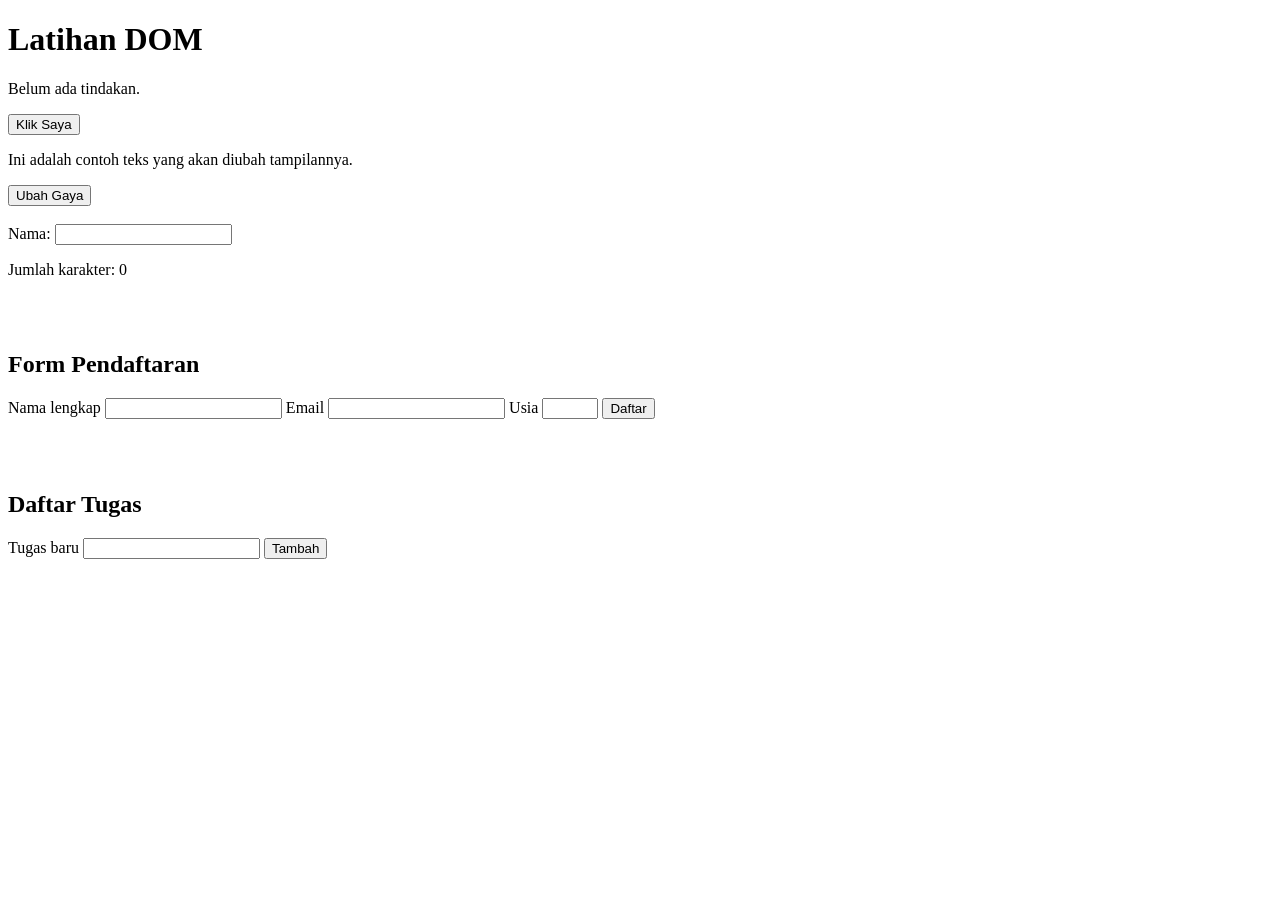
<file: index.html>
<!DOCTYPE html>
<html lang="id">

<head>
    <meta charset="UTF-8">
    <meta name="viewport" content="width=device-width, initial-scale=1.0">
    <title>Latihan DOM</title>
    <link rel="stylesheet" href="style.css">
    <script src="script.js" defer></script>
</head>

<body>

    <h1 id="judul">Latihan DOM</h1>
    <p id="pesan">Belum ada tindakan.</p>
    <button id="tombolAksi" type="button">Klik Saya</button>

    <p id="teksGaya">Ini adalah contoh teks yang akan diubah tampilannya.</p>
    <button id="tombolGaya" type="button">Ubah Gaya</button>

    <br><br>

    <label for="namaInput">Nama:</label>
    <input type="text" id="namaInput" maxlength="40">

    <p>Jumlah karakter: <span id="jumlahKarakter">0</span></p>

    <br><br>

    <h2>Form Pendaftaran</h2>

    <form id="formPendaftaran" novalidate>

        <label for="nama">Nama lengkap</label>
        <input id="nama" name="nama" type="text">

        <label for="email">Email</label>
        <input id="email" name="email" type="email">

        <label for="usia">Usia</label>
        <input id="usia" name="usia" type="number" min="17" max="100">

        <button type="submit">Daftar</button>

    </form>

    <p id="pesanForm" aria-live="polite"></p>

    <br><br>

    <section>

        <h2>Daftar Tugas</h2>

        <label for="inputTugas">Tugas baru</label>
        <input id="inputTugas" type="text">

        <button id="tambahTugas" type="button">Tambah</button>

        <p id="pesanTugas" aria-live="polite"></p>

        <ul id="daftarTugas"></ul>

    </section>

</body>

</html>
</file>
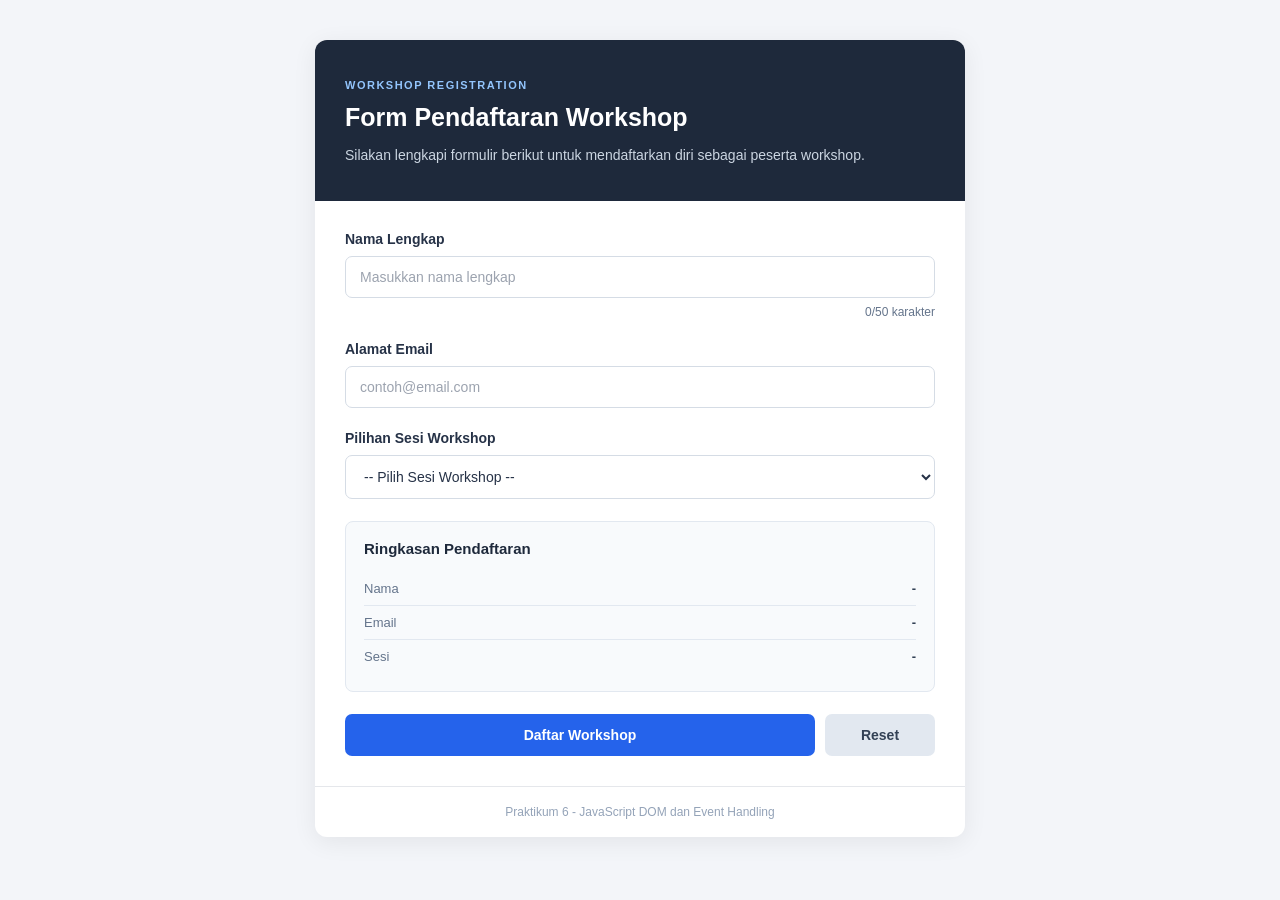
<file: Form-Pendaftaran-Workshop/index.html>
<!DOCTYPE html>
<html lang="id">

<head>
    <meta charset="UTF-8">
    <meta name="viewport" content="width=device-width, initial-scale=1.0">
    <title>Form Pendaftaran Workshop</title>

    <!-- CSS -->
    <link rel="stylesheet" href="style.css">

    <!-- JavaScript -->
    <script src="script.js" defer></script>
</head>

<body>

    <div class="container">

        <!-- Header -->
        <header class="header">
            <span class="label">WORKSHOP REGISTRATION</span>
            <h1>Form Pendaftaran Workshop</h1>
            <p>
                Silakan lengkapi formulir berikut untuk mendaftarkan
                diri sebagai peserta workshop.
            </p>
        </header>

        <!-- Form Pendaftaran -->
        <main class="content">

            <form id="formWorkshop" novalidate>

                <div class="form-group">
                    <label for="nama">Nama Lengkap</label>
                    <input type="text" id="nama" name="nama" placeholder="Masukkan nama lengkap" maxlength="50">
                    <div class="input-info">
                        <small id="errorNama"></small>
                        <small id="jumlahKarakter">0/50 karakter</small>
                    </div>
                </div>

                <div class="form-group">
                    <label for="email">Alamat Email</label>
                    <input type="email" id="email" name="email" placeholder="contoh@email.com">
                    <small class="error" id="errorEmail"></small>
                </div>

                <div class="form-group">
                    <label for="sesi">Pilihan Sesi Workshop</label>
                    <select id="sesi" name="sesi">
                        <option value="">-- Pilih Sesi Workshop --</option>
                        <option value="Sesi 1 - 09.00 WIB">
                            Sesi 1 - 09.00 WIB
                        </option>
                        <option value="Sesi 2 - 13.00 WIB">
                            Sesi 2 - 13.00 WIB
                        </option>
                        <option value="Sesi 3 - 15.00 WIB">
                            Sesi 3 - 15.00 WIB
                        </option>
                    </select>
                    <small class="error" id="errorSesi"></small>
                </div>

                <!-- Ringkasan Input -->
                <div class="summary">
                    <h3>Ringkasan Pendaftaran</h3>

                    <div class="summary-item">
                        <span>Nama</span>
                        <strong id="ringkasanNama">-</strong>
                    </div>

                    <div class="summary-item">
                        <span>Email</span>
                        <strong id="ringkasanEmail">-</strong>
                    </div>

                    <div class="summary-item">
                        <span>Sesi</span>
                        <strong id="ringkasanSesi">-</strong>
                    </div>
                </div>

                <!-- Pesan Status -->
                <div id="pesanStatus" class="status" aria-live="polite"></div>

                <!-- Tombol -->
                <div class="button-group">
                    <button type="submit" class="btn-submit">
                        Daftar Workshop
                    </button>

                    <button type="button" id="tombolReset" class="btn-reset">
                        Reset
                    </button>
                </div>

            </form>

        </main>

        <footer>
            <p>Praktikum 6 - JavaScript DOM dan Event Handling</p>
        </footer>

    </div>

</body>

</html>
</file>
<file: style.css>
/* Latihan 3 - Mengubah kelas dan gaya CSS */
.highlight {
    color: #173f75;
    background-color: #e6f1ff;
    border-left: 4px solid #3478c8;
    padding: 12px;
}

.teks-besar {
    font-size: 1.4rem;
}

/* Daftar tugas sederhana (To-do List) */
.selesai span {
    text-decoration: line-through;
    color: #687386;
}

li {
    margin-bottom: 8px;
}
</file>
<file: Form-Pendaftaran-Workshop/style.css>
/* =====================================
   RESET DAN DASAR
===================================== */

* {
    margin: 0;
    padding: 0;
    box-sizing: border-box;
}

body {
    font-family: Arial, Helvetica, sans-serif;
    background: #f3f5f9;
    color: #263247;
    min-height: 100vh;
    padding: 40px 20px;
}

/* =====================================
   CONTAINER
===================================== */

.container {
    width: 100%;
    max-width: 650px;
    margin: 0 auto;
    background: #ffffff;
    border-radius: 12px;
    overflow: hidden;
    box-shadow: 0 5px 25px rgba(0, 0, 0, 0.07);
}

/* =====================================
   HEADER
===================================== */

.header {
    background: #1e293b;
    color: #ffffff;
    padding: 35px 30px;
}

.label {
    display: inline-block;
    font-size: 11px;
    font-weight: bold;
    letter-spacing: 1.5px;
    color: #93c5fd;
    margin-bottom: 12px;
}

.header h1 {
    font-size: 25px;
    margin-bottom: 12px;
}

.header p {
    color: #cbd5e1;
    font-size: 14px;
    line-height: 1.6;
}

/* =====================================
   CONTENT
===================================== */

.content {
    padding: 30px;
}

.form-group {
    margin-bottom: 22px;
}

.form-group label {
    display: block;
    font-size: 14px;
    font-weight: bold;
    margin-bottom: 9px;
}

.form-group input,
.form-group select {
    width: 100%;
    padding: 12px 14px;
    border: 1px solid #d5dce5;
    border-radius: 7px;
    outline: none;
    font-size: 14px;
    background: #ffffff;
    color: #263247;
    transition: border-color 0.2s;
}

.form-group input:focus,
.form-group select:focus {
    border-color: #3b82f6;
}

.form-group input::placeholder {
    color: #9ca3af;
}

/* =====================================
   INFORMASI INPUT DAN ERROR
===================================== */

.input-info {
    display: flex;
    justify-content: space-between;
    margin-top: 7px;
    gap: 10px;
}

.input-info small,
.error {
    font-size: 12px;
}

#jumlahKarakter {
    color: #64748b;
    white-space: nowrap;
}

.error {
    display: block;
    color: #dc2626;
    margin-top: 6px;
}

/* =====================================
   RINGKASAN PENDAFTARAN
===================================== */

.summary {
    background: #f8fafc;
    border: 1px solid #e2e8f0;
    border-radius: 8px;
    padding: 18px;
    margin-bottom: 22px;
}

.summary h3 {
    font-size: 15px;
    margin-bottom: 15px;
    color: #1e293b;
}

.summary-item {
    display: flex;
    justify-content: space-between;
    gap: 15px;
    padding: 9px 0;
    border-bottom: 1px solid #e2e8f0;
    font-size: 13px;
}

.summary-item:last-child {
    border-bottom: none;
}

.summary-item span {
    color: #64748b;
}

.summary-item strong {
    text-align: right;
    overflow-wrap: anywhere;
    font-weight: 600;
    color: #334155;
}

/* =====================================
   PESAN STATUS
===================================== */

.status {
    display: none;
    padding: 12px;
    border-radius: 7px;
    font-size: 13px;
    line-height: 1.5;
    margin-bottom: 18px;
}

.status.success {
    display: block;
    background: #dcfce7;
    color: #166534;
    border: 1px solid #bbf7d0;
}

.status.failed {
    display: block;
    background: #fee2e2;
    color: #991b1b;
    border: 1px solid #fecaca;
}

/* =====================================
   TOMBOL
===================================== */

.button-group {
    display: flex;
    gap: 10px;
}

.button-group button {
    padding: 13px;
    border: none;
    border-radius: 7px;
    font-size: 14px;
    font-weight: bold;
    cursor: pointer;
    transition: background 0.2s;
}

.btn-submit {
    flex: 1;
    background: #2563eb;
    color: #ffffff;
}

.btn-submit:hover {
    background: #1d4ed8;
}

.btn-reset {
    width: 110px;
    background: #e2e8f0;
    color: #334155;
}

.btn-reset:hover {
    background: #cbd5e1;
}

/* =====================================
   FOOTER
===================================== */

footer {
    padding: 18px;
    text-align: center;
    border-top: 1px solid #e5e7eb;
    color: #94a3b8;
    font-size: 12px;
}

/* =====================================
   RESPONSIVE MOBILE
===================================== */

@media (max-width: 600px) {

    body {
        padding: 15px 10px;
    }

    .container {
        border-radius: 9px;
    }

    .header {
        padding: 25px 20px;
    }

    .header h1 {
        font-size: 21px;
    }

    .content {
        padding: 22px 18px;
    }

    .button-group {
        flex-direction: column;
    }

    .btn-reset {
        width: 100%;
    }

    .summary-item {
        font-size: 12px;
    }
}
</file>
